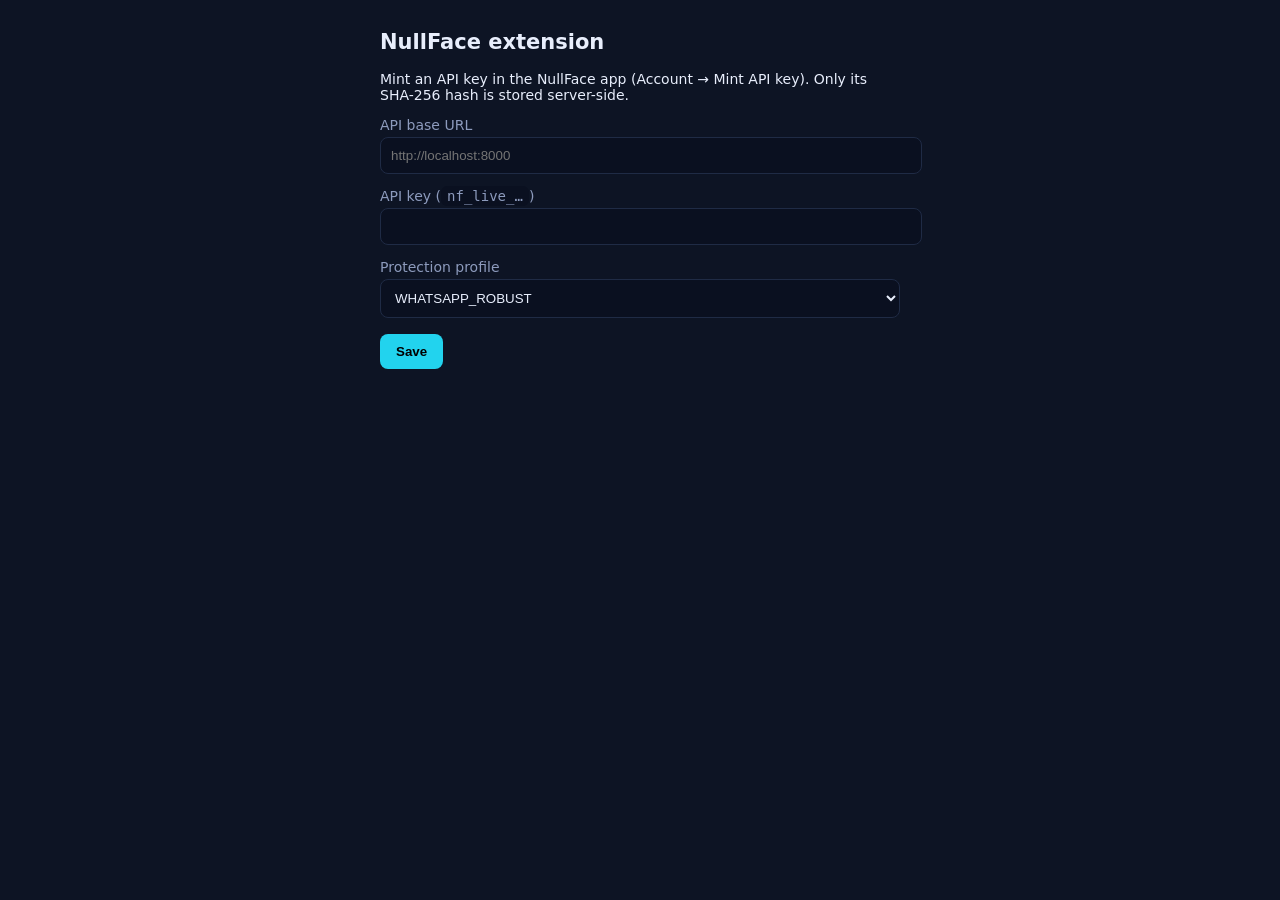
<file: extension/options.html>
<!doctype html><html><head><meta charset="utf-8"><title>NullFace options</title><style>
body{max-width:520px;margin:30px auto;font:14px system-ui;background:#0d1424;color:#e8eefc;padding:0 16px}
label{display:block;margin:14px 0 4px;color:#8d9bbd}input,select{width:100%;padding:10px;border-radius:8px;border:1px solid #1f2b45;background:#0a1020;color:#e8eefc}
button{margin-top:16px;padding:10px 16px;border:none;border-radius:8px;background:#22d3ee;font-weight:600}code{background:#0a1020;padding:2px 6px;border-radius:6px}
</style></head><body>
<h2>NullFace extension</h2>
<p>Mint an API key in the NullFace app (Account → Mint API key). Only its SHA-256 hash is stored server-side.</p>
<label>API base URL</label><input id="apiBase" placeholder="http://localhost:8000">
<label>API key (<code>nf_live_…</code>)</label><input id="apiKey" type="password">
<label>Protection profile</label><select id="profile"><option>WHATSAPP_ROBUST</option><option>INSTAGRAM_ROBUST</option><option>MAX_STEALTH</option><option>MAX_IMMUNITY</option></select>
<button id="save">Save</button> <span id="msg"></span>
<script src="options.js"></script></body></html>
</file>
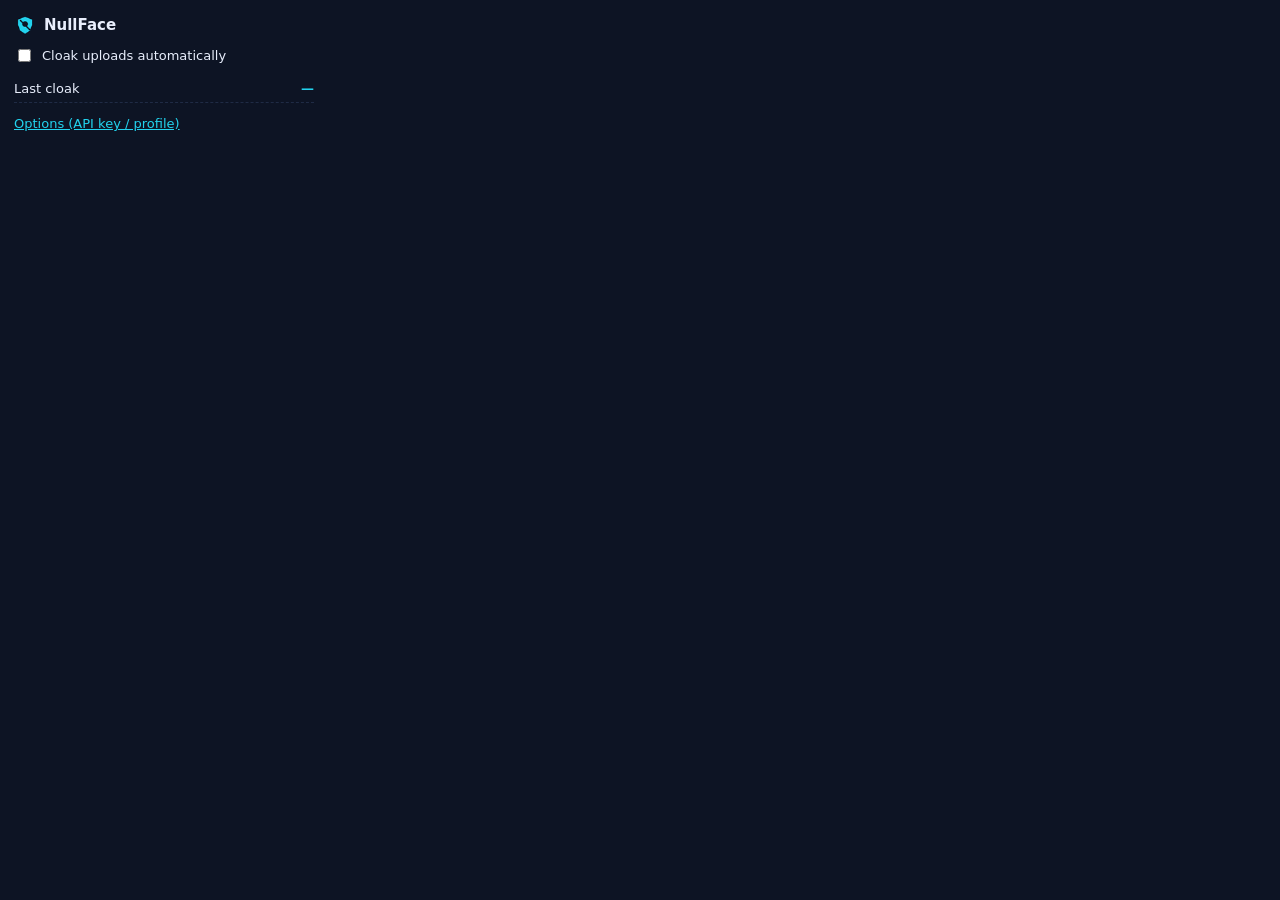
<file: extension/popup.html>
<!doctype html><html><head><meta charset="utf-8"><style>
body{width:300px;margin:0;padding:14px;font:13px system-ui;background:#0d1424;color:#e8eefc}
h1{font-size:15px;margin:0 0 6px;display:flex;gap:8px;align-items:center}b{color:#22d3ee}
.row{display:flex;justify-content:space-between;padding:6px 0;border-bottom:1px dashed #1f2b45}
label{display:flex;gap:8px;align-items:center;margin:10px 0}a{color:#22d3ee}
</style></head><body>
<h1><img src="icons/icon-32.png" width="22"> NullFace</h1>
<label><input type="checkbox" id="enabled"> Cloak uploads automatically</label>
<div id="last" class="row"><span>Last cloak</span><b>—</b></div>
<p><a href="options.html" target="_blank">Options (API key / profile)</a></p>
<script src="popup.js"></script></body></html>
</file>
